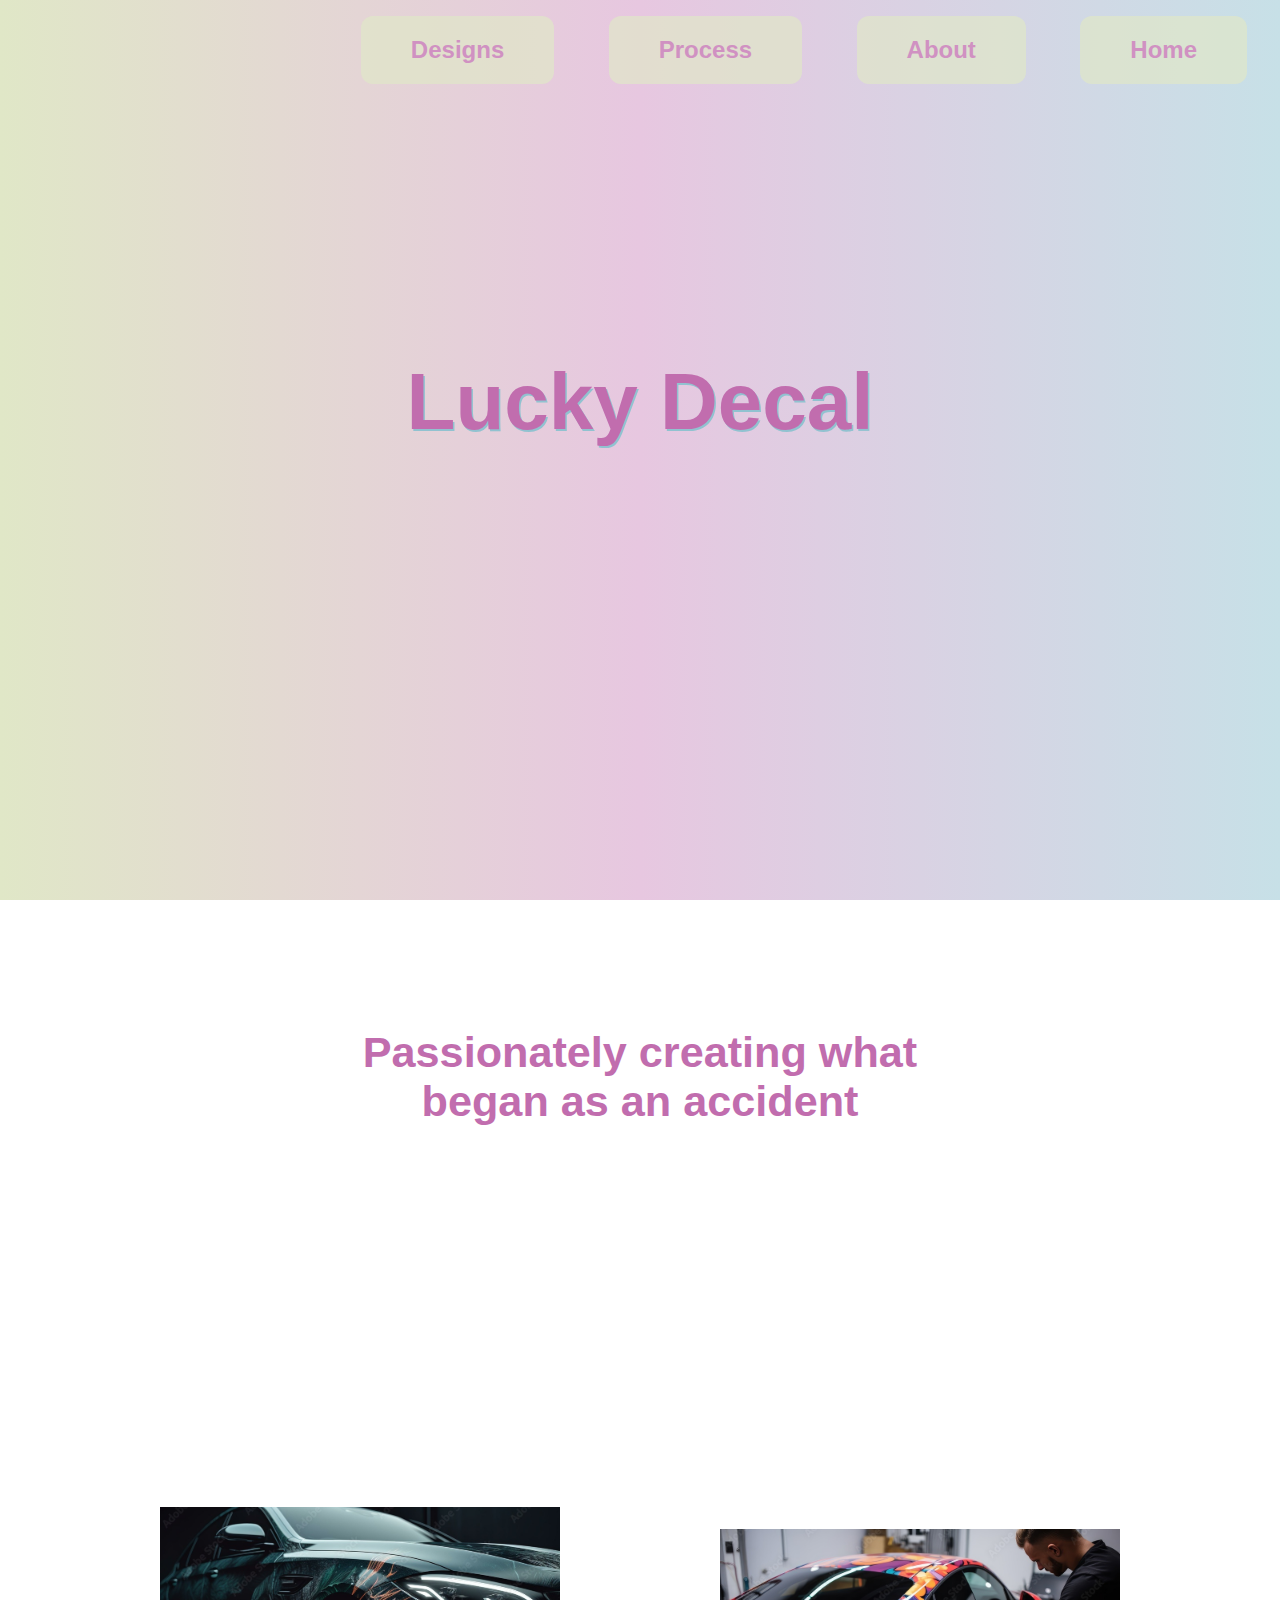
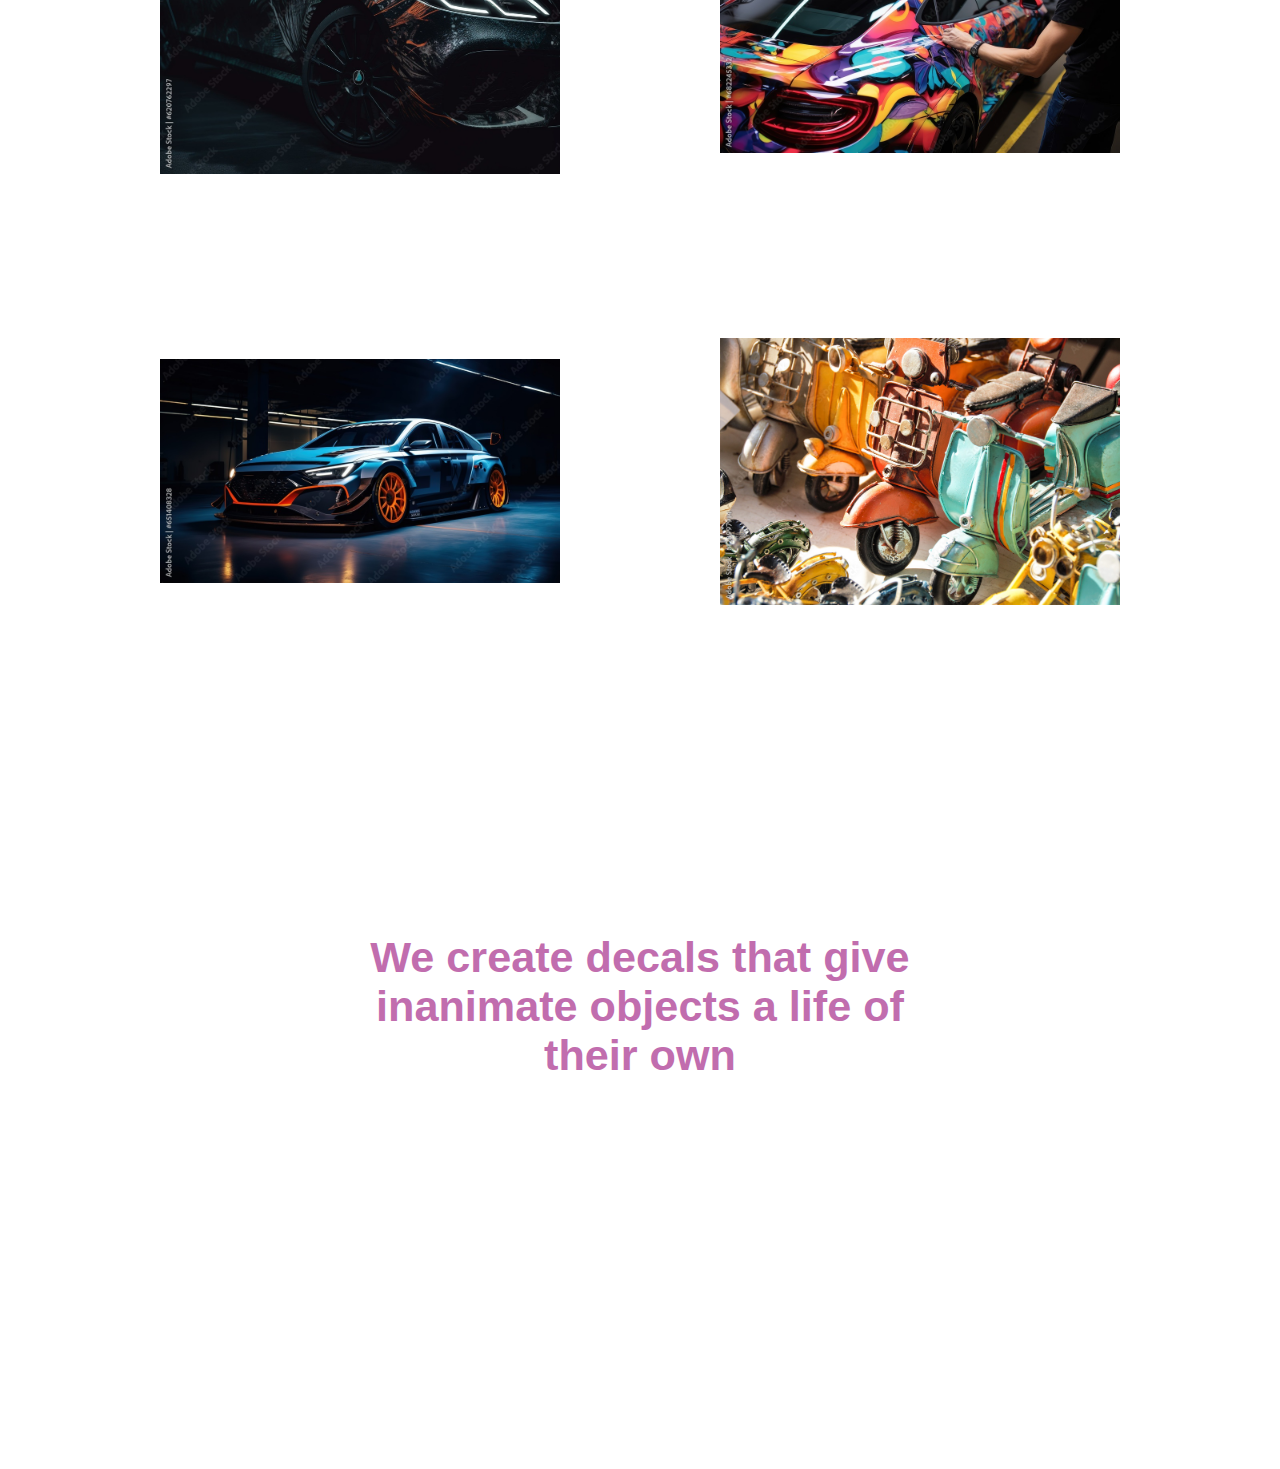
<file: index.html>
<!DOCTYPE html>
<html lang="en">
<head>
    <meta charset="UTF-8">
    <meta name="viewport" content="width=device-width, initial-scale=1.0">
    <title>Lucky Decal</title>
    <meta name="author" content="Jacqueline Diaz">
    <link href="styles.css" rel="stylesheet">
</head>
<body>
    <header>
    <nav>
        <ul>
            <li><a href="designs.html">Designs</a></li>
            <li><a href="process.html">Process</a></li>
            <li><a href="about.html">About</a></li>
            <li><a href="index.html">Home</a></li>
        </ul>
    </nav>
    </header>
    <main>
        <h1><a href="index.html">Lucky Decal</a></h1>
        <section id="quotes">
        <h2>Passionately creating what began as an accident</h2>
        </section>

    <div class="grid-container">

            <div class="mySlides1">
                <img src="Images/car1.jpeg">
            </div>           
            
            <div class="mySlides3">
                <img src="Images/car2.jpeg">
            </div>
            <div class="mySlides4">
                <img src="Images/AdobeStock_651408328_Preview.jpeg">
            </div>

            <div class="mySlides5">
                <img src="Images/FourVespa.jpeg">
            </div>
    </div>
    </div>
    <section id="quotes">
    <h2>We create decals that give inanimate objects a life of their own</h2>
    </section>
    </main>
    
</body>

</html>
</file>
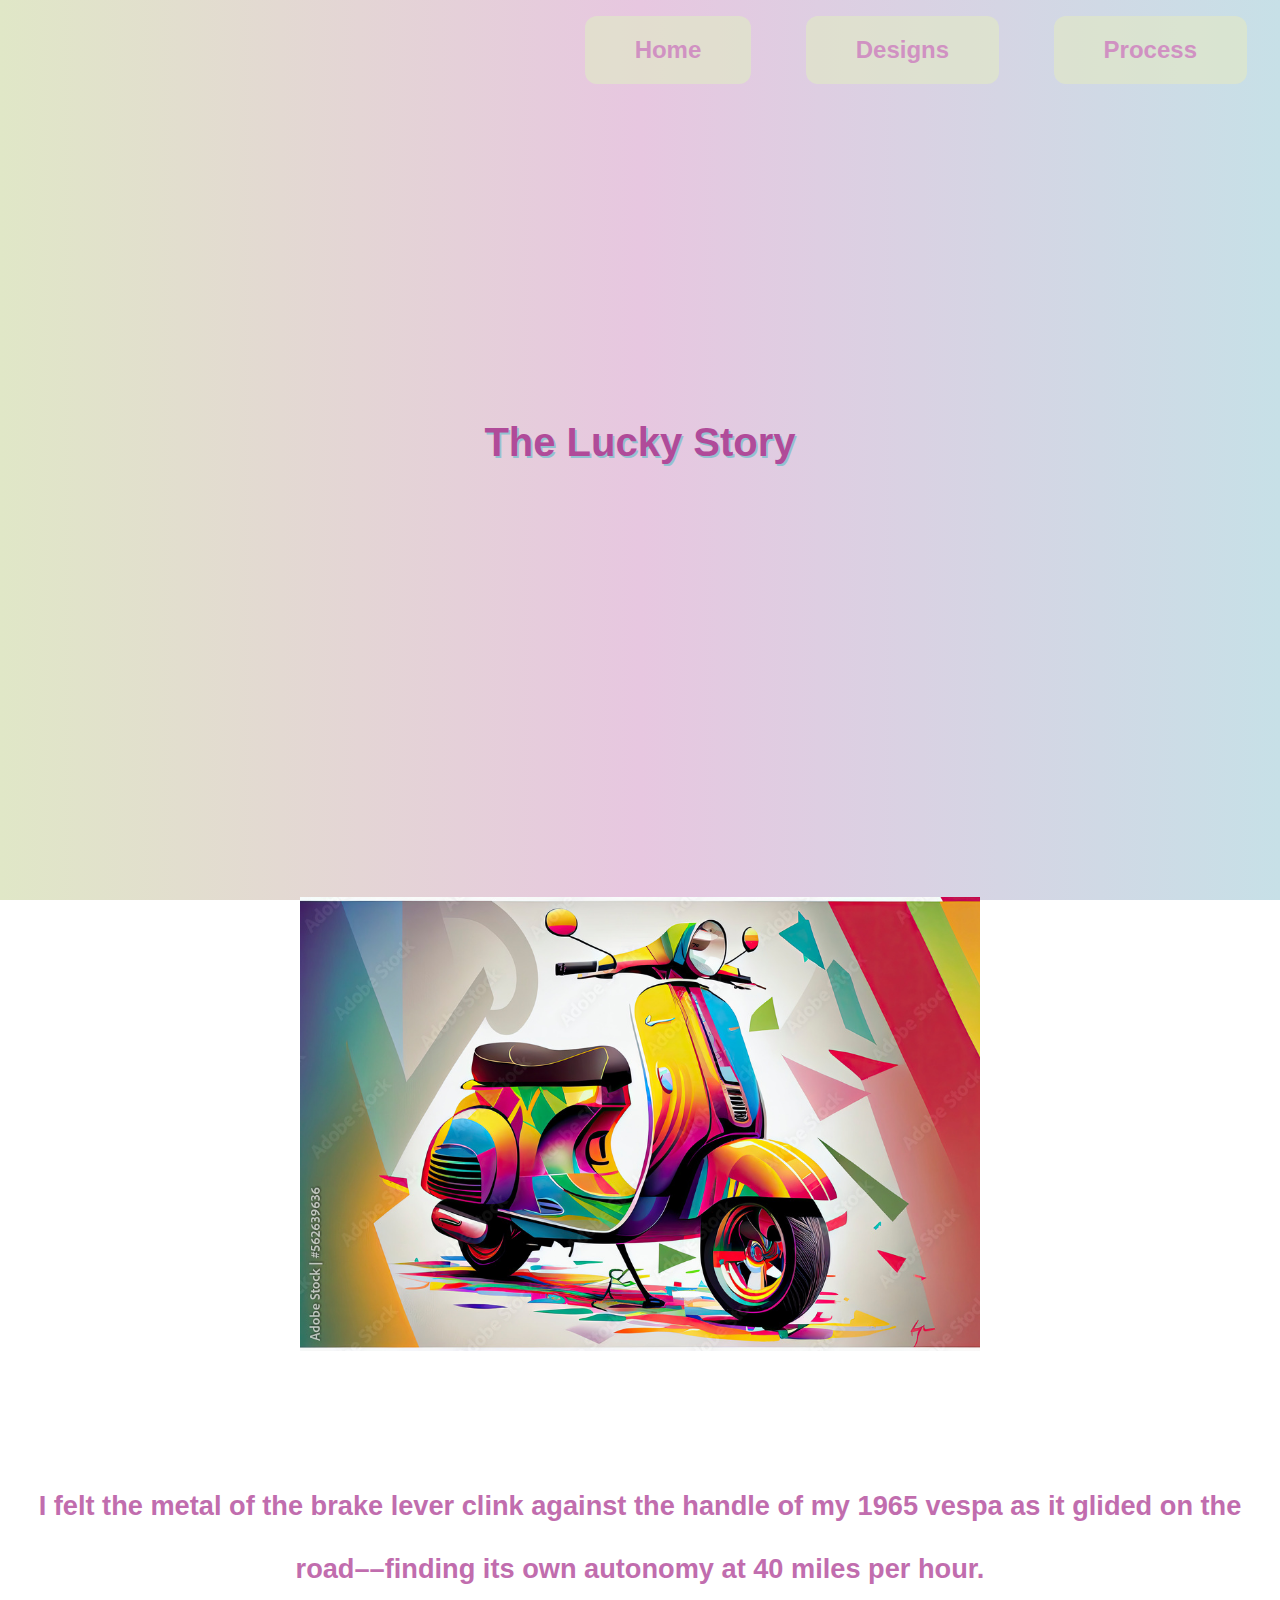
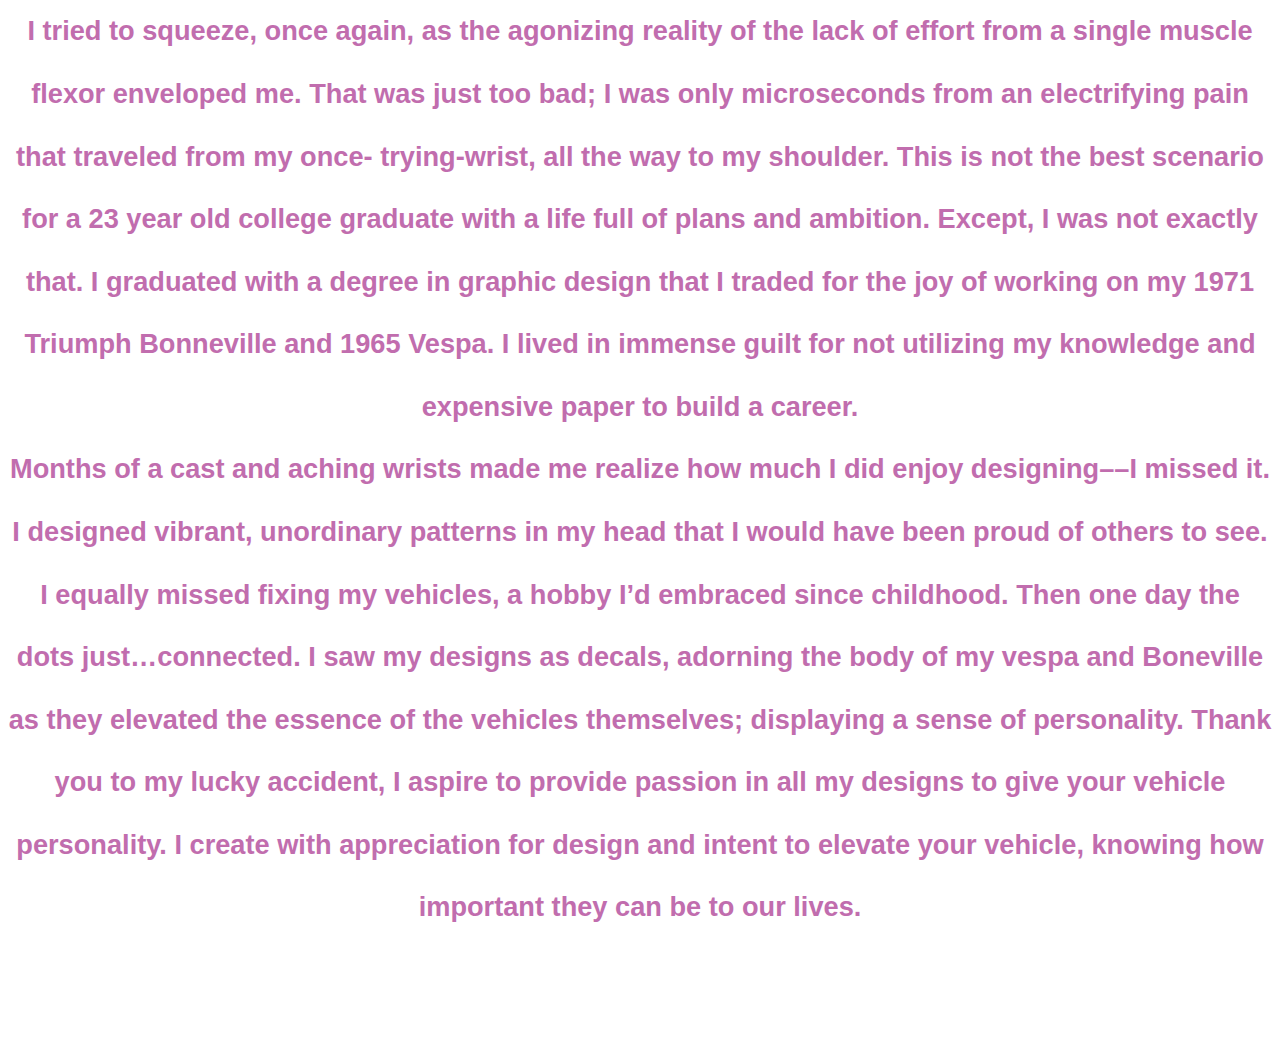
<file: about.html>
<!DOCTYPE html>
<html lang="en">
<head>
    <meta charset="UTF-8">
    <meta name="viewport" content="width=device-width, initial-scale=1.0">
    <title>About</title>
    <link href="styles.css" rel="stylesheet"> 
</head>
<body>
    <nav>
        <ul>
            <li><a href="index.html">Home</a></li>
            <li><a href="designs.html">Designs</a></li>
            <li><a href="process.html">Process</a></li>
        </ul>
    </nav> 

    <main>
        <h1 id="about-title">The Lucky Story</h1>
    <section id="about">
        <img src="Images/ColorfulVespa.jpeg">
    </section>
    <section>
        <p id="paragraph">
            I felt the metal of the brake lever clink against the handle of my 1965 vespa as it glided on the road––finding its own autonomy at 40 miles per hour.<br> I tried to squeeze, once again, as the agonizing reality of the lack of effort from a single muscle flexor enveloped me. That was just too bad; I was only microseconds from an electrifying pain that traveled from my once- trying-wrist, all the way to my shoulder.  
This is not the best scenario for a 23 year old college graduate with a life full of plans and ambition. Except, I was not exactly that. I graduated with a degree in graphic design that I traded for the joy of working on my 1971 Triumph Bonneville and 1965 Vespa. I lived in immense guilt for not utilizing my knowledge and expensive paper to build a career. 
<br>Months of a cast and aching wrists made me realize how much I did enjoy designing––I missed it. I designed vibrant, unordinary patterns in my head that I would have been proud of others to see. I equally missed fixing my vehicles, a hobby I’d embraced since childhood. 
Then one day the dots just…connected.
I saw my designs as decals, adorning the body of my vespa and Boneville as they elevated the essence of the vehicles themselves; displaying a sense of personality. 
Thank you to my lucky accident, I aspire to provide passion in all my designs to give your vehicle personality. I create with appreciation for design and intent to elevate your vehicle, knowing how important they can be to our lives. 	
					
        </p>
    </section>
    </main>
</body>
</html>
</file>
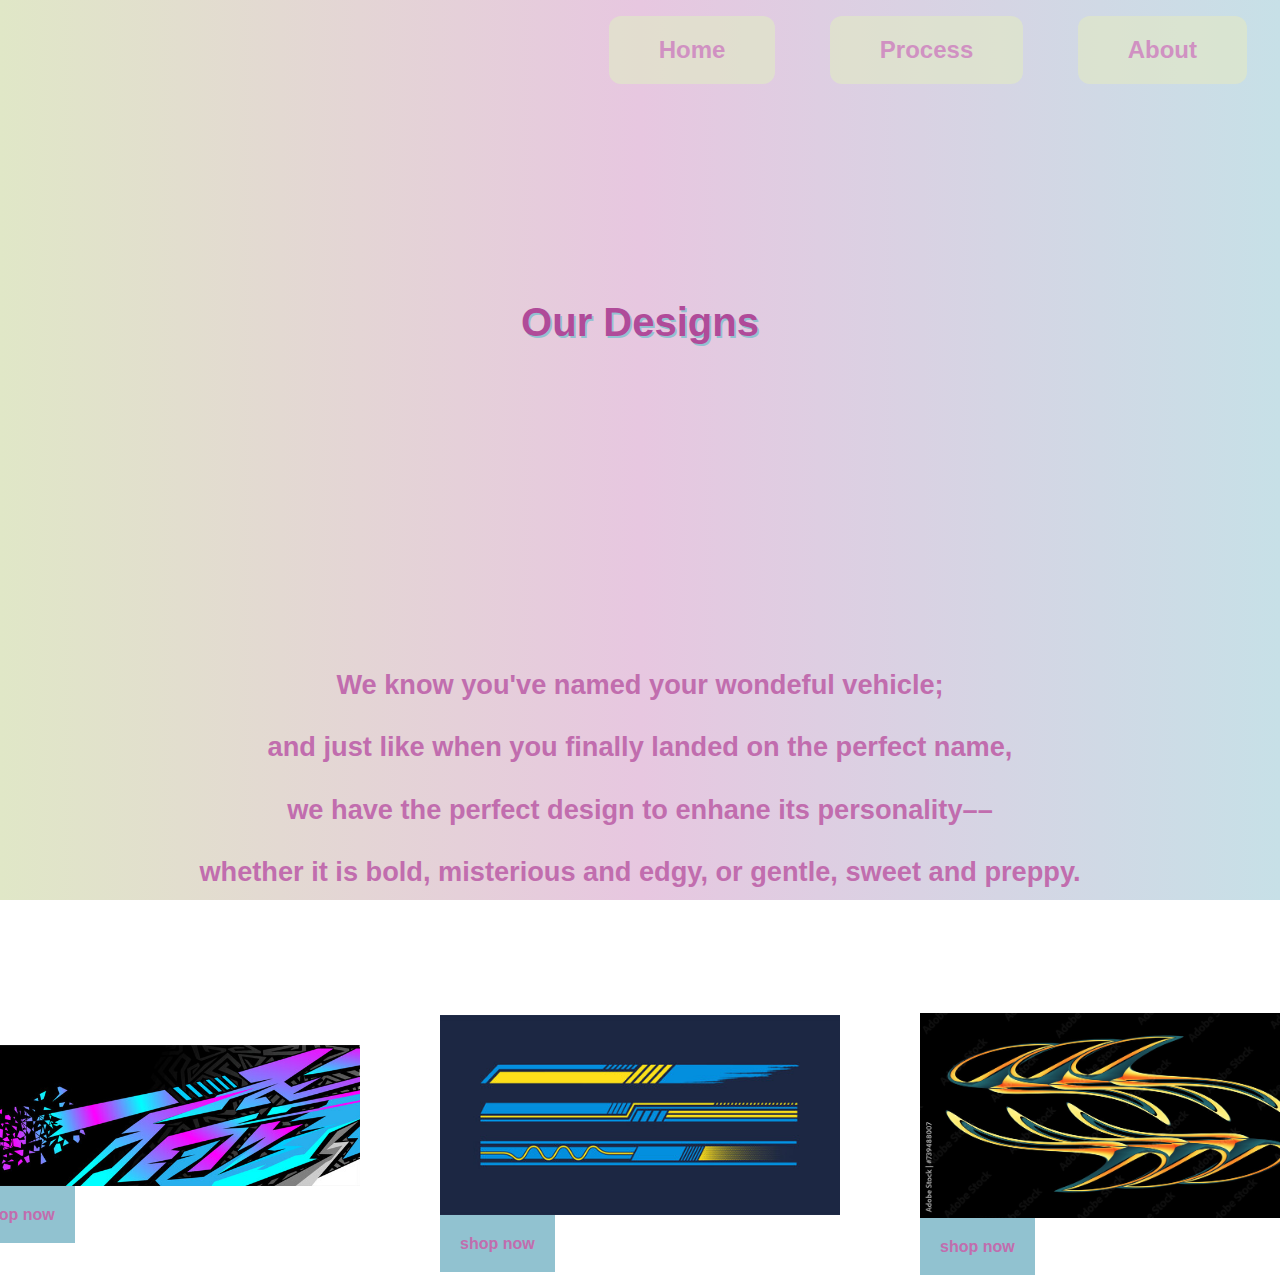
<file: designs.html>
<!DOCTYPE html>
<html lang="en">
<head>
    <meta charset="UTF-8">
    <meta name="viewport" content="width=device-width, initial-scale=1.0">
    <title>Designs</title>
    <link href="styles.css" rel="stylesheet">
</head>
<body>
    <nav>
        <ul>
            <li><a href="index.html">Home</a></li>
            <li><a href="process.html">Process</a></li>
            <li><a href="about.html">About</a></li>
        </ul>
    </nav>
    <header id="design-title">Our Designs</header>
    <main>
        <section id="p1"><p>We know you've named your wondeful vehicle;<br> and just like when you finally landed on the perfect name,<br> we have the perfect design to enhane its personality––<br>whether it is bold, misterious and edgy, or gentle, sweet and preppy.</p> </section>
    
        <div class="design-grid">
            <div class="m1">
                <img src="Images/p1.JPG">
                <p><a href="shop.html">shop now</a></p>
            </div>             
            
            <div class="m2">
                <img src="Images/p2.JPG">
                <p><a href="shop.html">shop now</a></p>
            </div>
            <div class="m3">
                <img src="Images/p3.jpeg">
                <p><a href="shop.html">shop now</a></p>
            </div>
            </div>
        </div>

    </main>
</body>
</html>
</file>
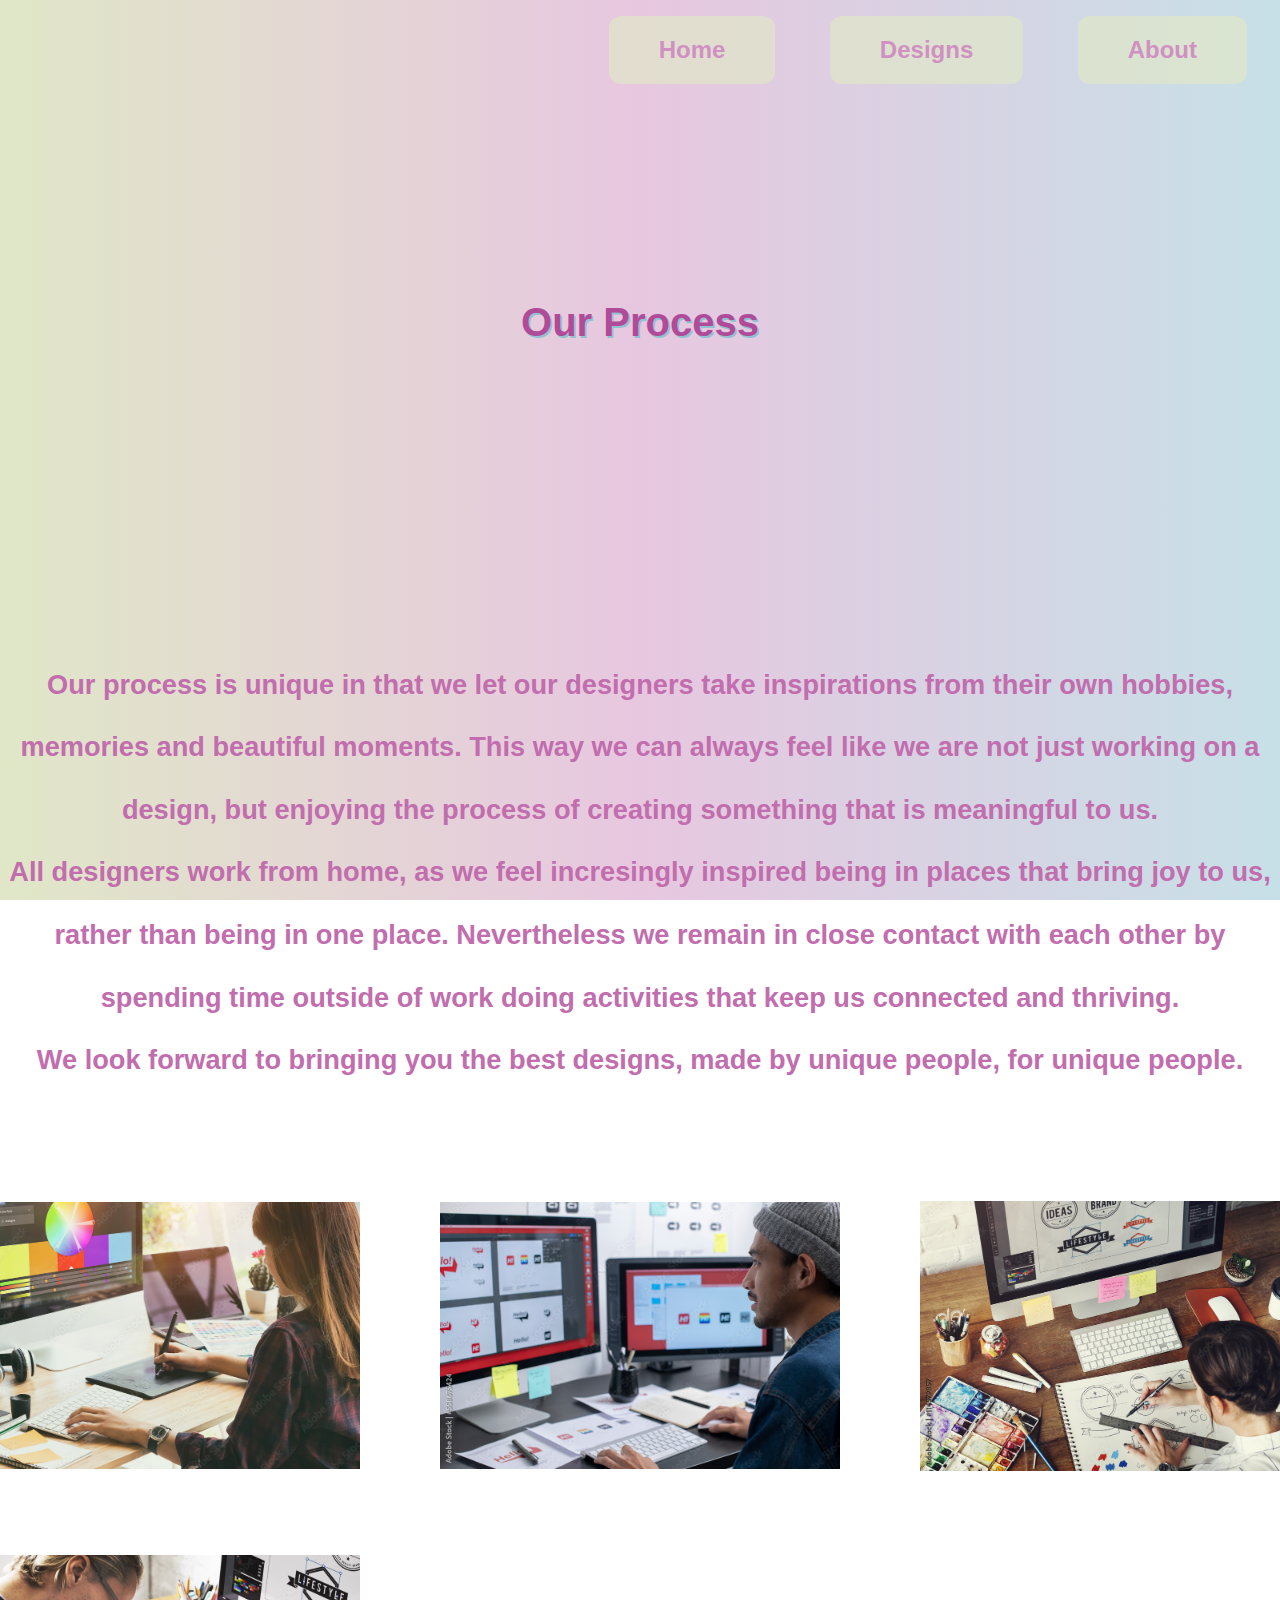
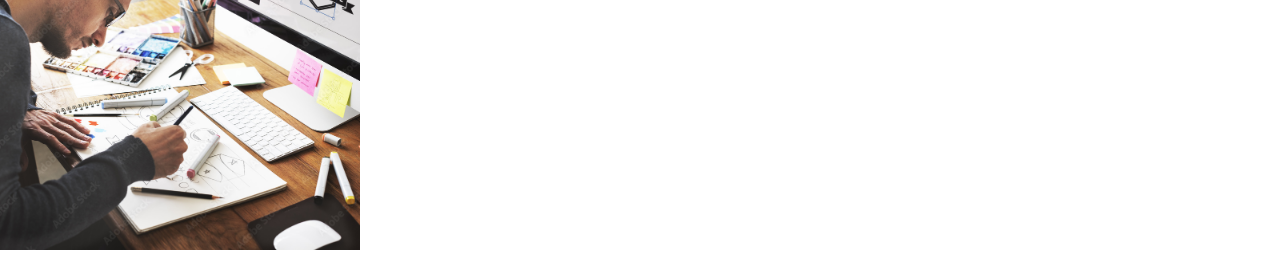
<file: process.html>
<!DOCTYPE html>
<html lang="en">
<head>
    <meta charset="UTF-8">
    <meta name="viewport" content="width=device-width, initial-scale=1.0">
    <title>Process</title>
    <link href="styles.css" rel="stylesheet">
</head>
<body>

        <nav>
            <ul>
                <li><a href="index.html">Home</a></li>
                <li><a href="designs.html">Designs</a></li>
                <li><a href="about.html">About</a></li>
            </ul>
        </nav>
        <header>
            <h1 id="process-title">Our Process</h1>
        </header>
    <main>
        <P id="process-description">Our process is unique in that we let our designers take inspirations from their own hobbies, memories and beautiful moments. This way we can always feel like we are not just working on a design, but enjoying the process of creating something that is meaningful to us. <br>
            All designers work from home, as we feel incresingly inspired being in places that bring joy to us, rather than being in one place. Nevertheless we remain in close contact with each other by spending time outside of work doing activities that keep us connected and thriving. 
            <br> We look forward to bringing you the best designs, made by unique people, for unique people. 
        </P>
        <div class="grid-process">

            <div class="gd1">
                <img src="Images/gd1.jpeg">
            </div>           
            
            <div class="gd2">
                <img src="Images/gd2.jpeg">
            </div>
            <div class="gd3">
                <img src="Images/gd3.jpeg">
            </div>

            <div class="gd4">
                <img src="Images/gd4.jpeg">
            </div>
    </div>
    </main>
</body>
</html>
</file>
<file: styles.css>
*{
    font-family: Arial, Helvetica, sans-serif;
}

body{
    background:linear-gradient(90deg,#e0e7c7,
    #e7c7e0,#c7e0e7);
    background-attachment: fixed;
}
nav{
text-align: end;
}

nav li{
   display:inline-block; 
   list-style-type: none;
   padding: 20px 50px;
   margin:0 25px;
   background-color:rgba(224, 231, 199,0.7);
   border-radius: 12px;

}

nav li a{
    text-decoration: none;
    color:#d091c2;
    font-size:1.5em;
    font-weight: bold;

}
h1{
    margin:auto;
    display:flex;
    justify-content: center;
    align-items: center;
    padding-top:8em;
    padding-bottom: 8em;
    
}
h1 a{
    text-decoration: none;
    color: #c16dae;
    text-shadow:1.5px 1.5px #91c2d0;
    font-size: 2.5em;
}
#quotes{
    margin:auto;
    display:flex;
    justify-content: center;
    text-align: center;
    color:	#c16dae;
    width:50%;
    padding-top:10em;
    padding-bottom:12em;
    border-radius: 10px;
    font-size:1.8em;
    border-radius: 5px;
}

/*Slideshow*/
.slideshow-container{
    max-width:1000px;
    position:relative;
    margin:auto;
    justify-items: center;
}

.grid-container{
  display:grid;
  grid-template-columns:auto auto;
  align-items: center;
  justify-content: center;
  align-items: center;
  gap:10em;

}
.mySlides5{
grid-column-start: 2;
grid-column-end:3;
}

/*design.html*/
#design-title, #process-title{
    display:flex;
    justify-content: center;
    font-weight: bold;
    color: #b04b99;
    text-shadow:1.5px 1.5px #91c2d0;
    font-size: 2.5em;
    padding-bottom: 5em;
    padding-top: 5em;

}
#p1, #process-description, #paragraph{
    font-weight: bold;
    font-size: 1.7em;
    color: #c16dae;
    padding-top:3em;
    padding-bottom: 3em;
    text-align: center;
    line-height: 2.3;
}

.design-grid{
    display:grid;
    gap:5em;
    grid-template-columns: auto auto auto;
    justify-content: center;
    align-items: center;
}


img{
    width: 400px;
}

.design-grid p a{
    background-color:  #91c2d0;
    color:#c16dae;
    font-weight: bold;
    padding:20px;
    text-decoration: none;
}

/*About.html*/

#about-title{
    color: #b04b99;
    text-shadow:1.5px 1.5px #91c2d0;
    font-size: 2.5em;

}
#about{
    display:flex;
    justify-content: center;
    padding-top:7em;
    padding-bottom: 1em;
}

#about img{
    width:680px;
}



/*Process*/
.grid-process{
    display:grid;
    gap:5em;
    grid-template-columns: auto auto auto;
    justify-content: center;
    align-items: center;

}
</file>
